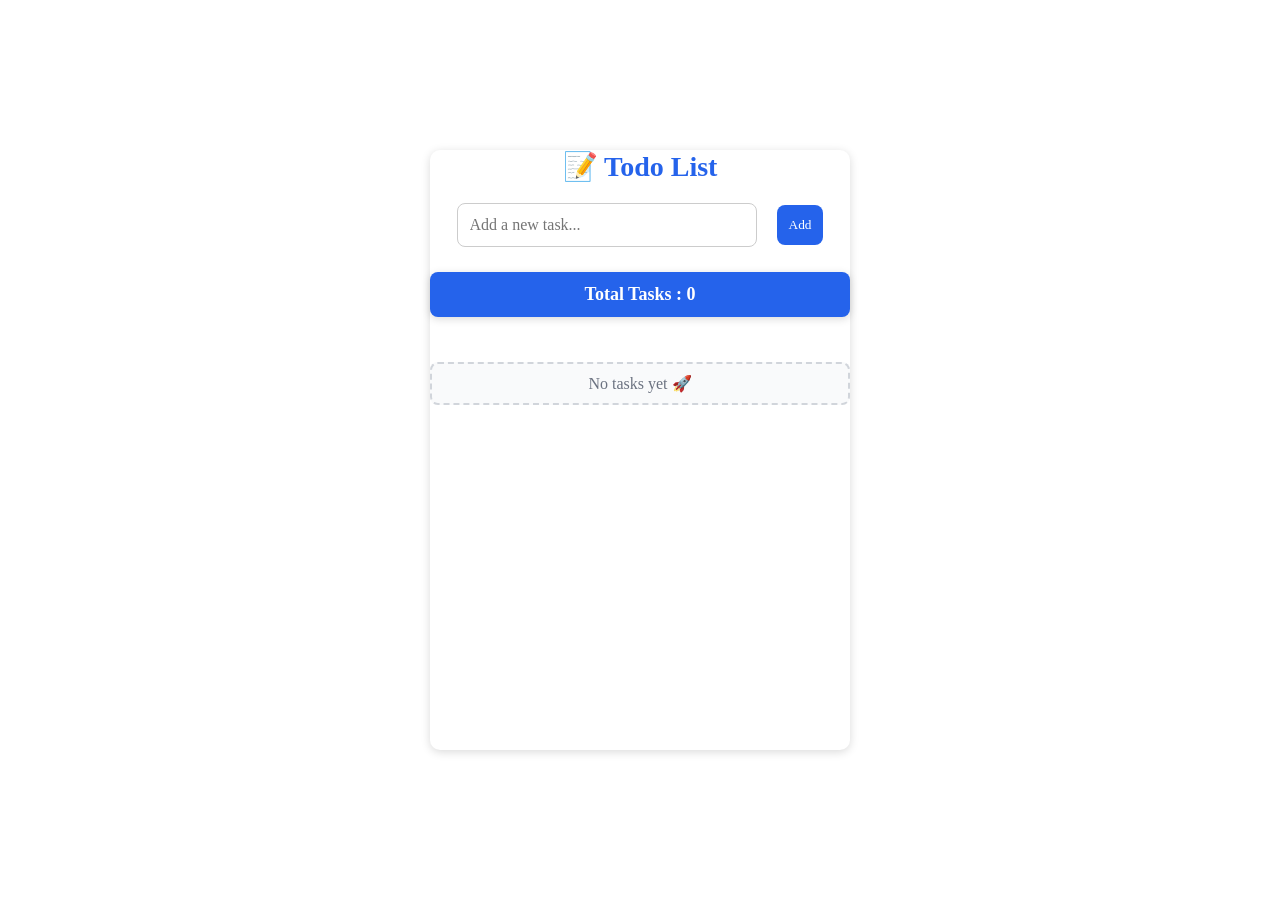
<file: index.html>
<!DOCTYPE html>
<html lang="en">
<head>
    <meta charset="UTF-8">
    <meta name="viewport" content="width=device-width, initial-scale=1.0">
    <title>Random User Generator</title>

    <link rel="stylesheet" href="todo.css">
</head>
<body>
    
    <div class="container">

         <h2 class="title">📝 Todo List</h2>

        <div class="top">
             <!--Input Box-->
            <input type="text" class="int" id="int" placeholder="Add a new task..."><br>
            
    
            <!--Add Button-->
            <button class="btn" id="addBtn">Add</button>
        </div>
        
        <h3 class="count-task" id="taskCounter">Total Tasks: 0</h3>
        <p id="emptyMessage">No tasks yet 🚀</p>

        <!--Inbox list-->
        <ul class="inbox" id="inbox"></ul>
    </div>

    <script src="todo.js"></script>
</body>
</html>
</file>
<file: todo.css>
*{
    margin: 0;
    padding: 0;
    box-sizing: border-box;
    font-family: 'Times New Roman', Times, serif;
}

body{
    display: flex;
    height: 100vh;
    justify-content: center;
    align-items: center;
}

.container {
    display: flex;
    flex-direction: column;
    gap: 10px;
    width: 420px;
    height: 600px;
    background: white;
    border-radius: 10px;
    box-shadow: 0 2px 10px rgba(0,0,0,.15);
    
}

.title {
    text-align: center;
    color: #2563eb;
    margin-bottom: 10px;
    font-size: 28px;
}

.top {
    display: flex;
    gap: 10px;
    justify-content: center;
    align-items: center;
}

.int {
    padding: 12px;
    font-size: 16px;
    border: 1px solid #ccc;
    border-radius: 8px;
    outline: none;
    width: 300px;

}

.int:focus {
    border-color: #2563eb;
}

.btn {
    padding: 12px;
    border: none;
    border-radius: 8px;
    background-color: #2563eb;
    cursor: pointer;
    color:white;
    transition: 0.3s;
}

.btn:hover {
    transform: scale(1.03);
    background-color: #1d4ed8;
}

#inbox {
    margin-top: 15px;
    list-style: none;
    flex: 1;
    overflow-y: auto;
}

.todo-item{
    display: flex;
    width: 100%;
    justify-content: space-between;
    align-items: center;
    padding: 10px;
    margin-top: 10px;
    border: 1px solid #ccc;
    border-radius: 8px;
    gap: 5px;
}

.delete-btn {
    background: red;
    color: white;
    border: none;
    padding: 8px 12px;
    border-radius: 5px;
    cursor: pointer;
    transition: 0.3s;
}

.edit-btn {
    background: #f59e0b;
    color: white;
    border: none;
    padding: 8px 12px;
    border-radius: 5px;
    cursor: pointer;
}

.completed {
    text-decoration: line-through;
    color: green;
    opacity: .7;
}

.count-task {
     margin: 15px 0;
    padding: 12px;
    background: #2563eb;
    color: white;
    border-radius: 8px;
    text-align: center;
    font-size: 18px;
    font-weight: 600;
    box-shadow: 0 2px 8px rgba(0, 0, 0, 0.15);
}

#emptyMessage {
    text-align: center;
    color: #6b7280;
    font-size: 16px;
    margin: 20px 0;
    padding: 10px;
    border: 2px dashed #d1d5db;
    border-radius: 8px;
    background-color: #f9fafb;
}
</file>
